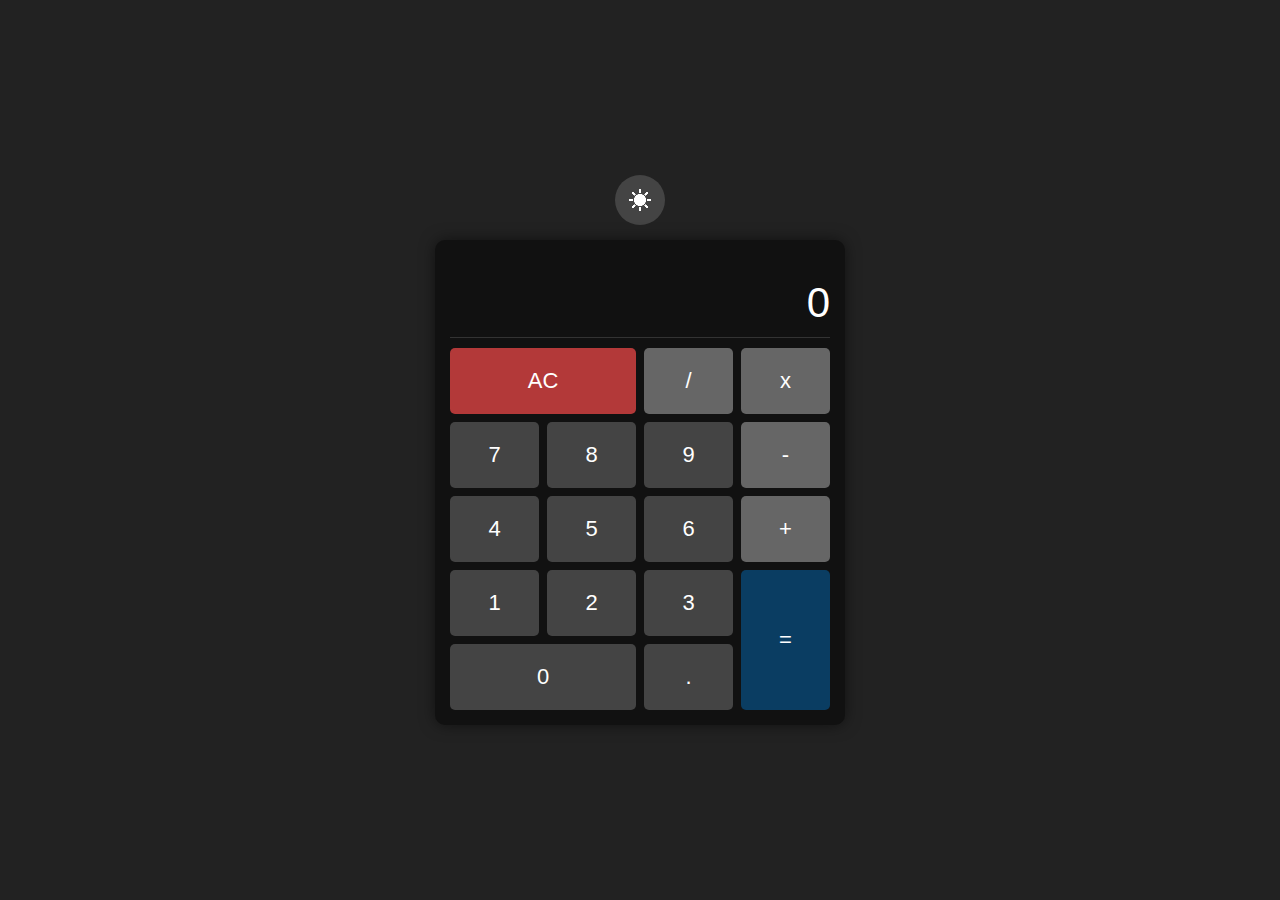
<file: index.html>
<!DOCTYPE html>
<html lang="fr">
<head>
  <meta charset="UTF-8" />
  <meta name="viewport" content="width=device-width, initial-scale=1.0" />
  <title>Calculator - Quentin TENGA</title>
  <link rel="stylesheet" href="styles/styles.css">
  <link rel="icon" href="icon/logo.png" />
  <script type="text/javascript" src="script/script.js"></script>
</head>
<body>
  <div class="calculator-container">
    <button class="theme-toggle-btn" onclick="toggleTheme()"><img id="theme-icon" src="icon/moon.png" alt="Toggle theme"></button>
    <div class="calculator">
    <div class="display-history" id="history"></div>
    <div class="display" id="display">0</div>

    <div class="buttons">
      <button class="btn-ac" onclick="clearAll()">AC</button>
      <button class="btn-op" onclick="inputOp('/')">/</button>
      <button class="btn-op" onclick="inputOp('*')">x</button>

      <button onclick="inputNum('7')">7</button>
      <button onclick="inputNum('8')">8</button>
      <button onclick="inputNum('9')">9</button>
      <button class="btn-op" onclick="inputOp('-')">-</button>

      <button onclick="inputNum('4')">4</button>
      <button onclick="inputNum('5')">5</button>
      <button onclick="inputNum('6')">6</button>
      <button class="btn-op" onclick="inputOp('+')">+</button>

      <button onclick="inputNum('1')">1</button>
      <button onclick="inputNum('2')">2</button>
      <button onclick="inputNum('3')">3</button>
      <button class="btn-equals" onclick="calculate()">=</button>

      <button onclick="inputNum('0')" style="grid-column: span 2;">0</button>
      <button onclick="inputDot()">.</button>
    </div>
  </div>
</body>
</html>
</file>
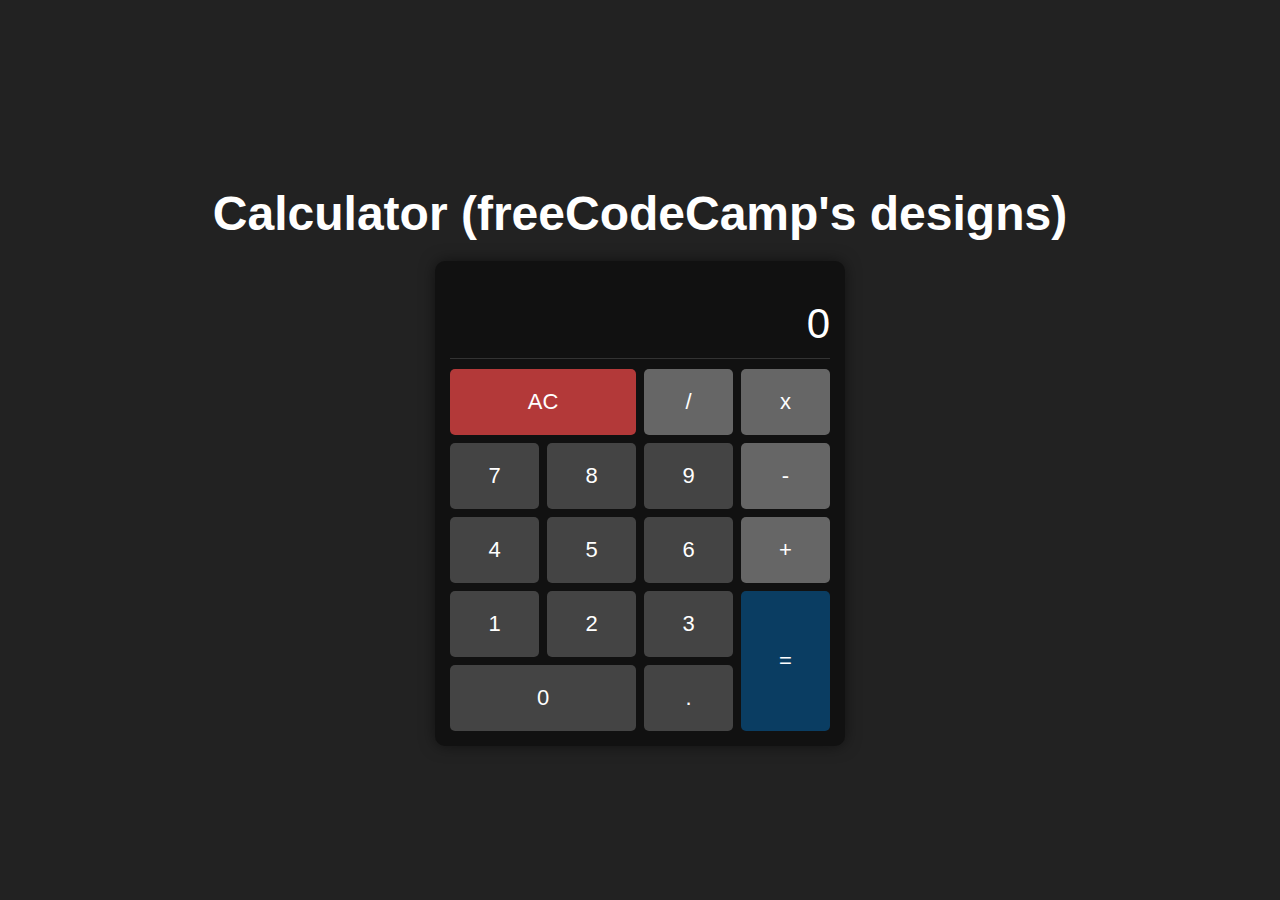
<file: calculator.html>
<!DOCTYPE html>
<html lang="fr">
<head>
  <meta charset="UTF-8" />
  <meta name="viewport" content="width=device-width, initial-scale=1.0" />
  <title>Calculatrice - Quentin TENGA</title>
  <link rel="stylesheet" href="styles/styles.css">
  <link rel="icon" href="icon/logo.png" />
  <script type="text/javascript" src="script/script.js"></script>
</head>
<body>
  <div class="calculator-container">
    <h1>Calculator (freeCodeCamp's designs)</h1>
    <div class="calculator">
    <div class="display-history" id="history"></div>
    <div class="display" id="display">0</div>

    <div class="buttons">
      <button class="btn-ac" onclick="clearAll()">AC</button>
      <button class="btn-op" onclick="inputOp('/')">/</button>
      <button class="btn-op" onclick="inputOp('*')">x</button>

      <button onclick="inputNum('7')">7</button>
      <button onclick="inputNum('8')">8</button>
      <button onclick="inputNum('9')">9</button>
      <button class="btn-op" onclick="inputOp('-')">-</button>

      <button onclick="inputNum('4')">4</button>
      <button onclick="inputNum('5')">5</button>
      <button onclick="inputNum('6')">6</button>
      <button class="btn-op" onclick="inputOp('+')">+</button>

      <button onclick="inputNum('1')">1</button>
      <button onclick="inputNum('2')">2</button>
      <button onclick="inputNum('3')">3</button>
      <button class="btn-equals" onclick="calculate()">=</button>

      <button onclick="inputNum('0')" style="grid-column: span 2;">0</button>
      <button onclick="inputDot()">.</button>
    </div>
  </div>
</body>
</html>
</file>
<file: styles/styles.css>
.dark-theme {
  background: #222;
  color: white;
}

.dark-theme h1 {
    color: white;
}

.dark-theme .calculator {
  background: #111;
  box-shadow: 0 0 15px rgba(0, 0, 0, 0.5);
}

.dark-theme .display-history {
  color: #f6a623;
}

.dark-theme .display {
  border-bottom: 1px solid #333;
}

.dark-theme button {
  background: #444;
  color: white;
}

.dark-theme .theme-toggle-btn {
  background-color: #444;
}

.dark-theme button:hover {
  background: #555;
}

.dark-theme button:active {
  background: #333;
}

.dark-theme .btn-ac {
  background: #b33939;
}

.dark-theme .btn-equals {
  background: #0a3d62;
}

.dark-theme .btn-op {
  background: #666;
}

.light-theme {
  background: #f0f0f0;
  color: #333;
}

.light-theme h1 {
    color: #333;
}

.light-theme .calculator {
  background: #e0e0e0;
  box-shadow: 0 0 15px rgba(0, 0, 0, 0.2);
  color: black;
}

.light-theme .display-history {
  color: #ff8c00;
}

.light-theme .display {
  border-bottom: 1px solid #ccc;
}

.light-theme button {
  background: #d0d0d0;
  color: #333;
}

.light-theme .theme-toggle-btn {
  background-color: #d0d0d0;
}

.light-theme button:hover {
  background: #c0c0c0;
}

.light-theme button:active {
  background: #b0b0b0;
}

.light-theme .btn-ac {
  background: #d9534f;
}

.light-theme .btn-equals {
  background: #5cb85c;
}

.light-theme .btn-op {
  background: #f0ad4e;
}

body {
  display: flex;
  justify-content: center;
  align-items: center;
  height: 100vh;
  margin: 0;
  font-family: Arial, sans-serif;
}

h1 {
  font-size: 3em;
  margin-bottom: 20px;
}

.calculator-container {
  display: flex;
  flex-direction: column;
  align-items: center;
  justify-content: center;
}

.theme-toggle-btn {
  margin-bottom: 15px;
  padding: 10px;
  border: none;
  border-radius: 50%;
  cursor: pointer;
  font-size: 16px;
  display: flex;
  justify-content: center;
  align-items: center;
  width: 50px;
  height: 50px;
}

#theme-icon {
  width: 24px;
  height: 24px;
}

.calculator {
  width: 380px;
  border-radius: 10px;
  padding: 15px;
  color: white;
}

.display-history {
  text-align: right;
  font-size: 22px;
  min-height: 24px;
}

.display {
  text-align: right;
  font-size: 42px;
  margin-bottom: 10px;
  min-height: 42px;
  padding-bottom: 10px;
  transition: transform 0.1s ease-in-out;
}

.display-animate {
  transform: scale(1.05);
}


.buttons {
  display: grid;
  grid-template-columns: repeat(4, 1fr);
  gap: 8px;
}

button {
  border: none;
  padding: 20px;
  border-radius: 5px;
  font-size: 22px;
  cursor: pointer;
  transition: background 0.2s;
}

button:active {
  transform: scale(0.95);
}

.btn-ac {
  grid-column: span 2;
}

.btn-equals {
  grid-row: span 2;
}

.btn-op {
}
</file>
